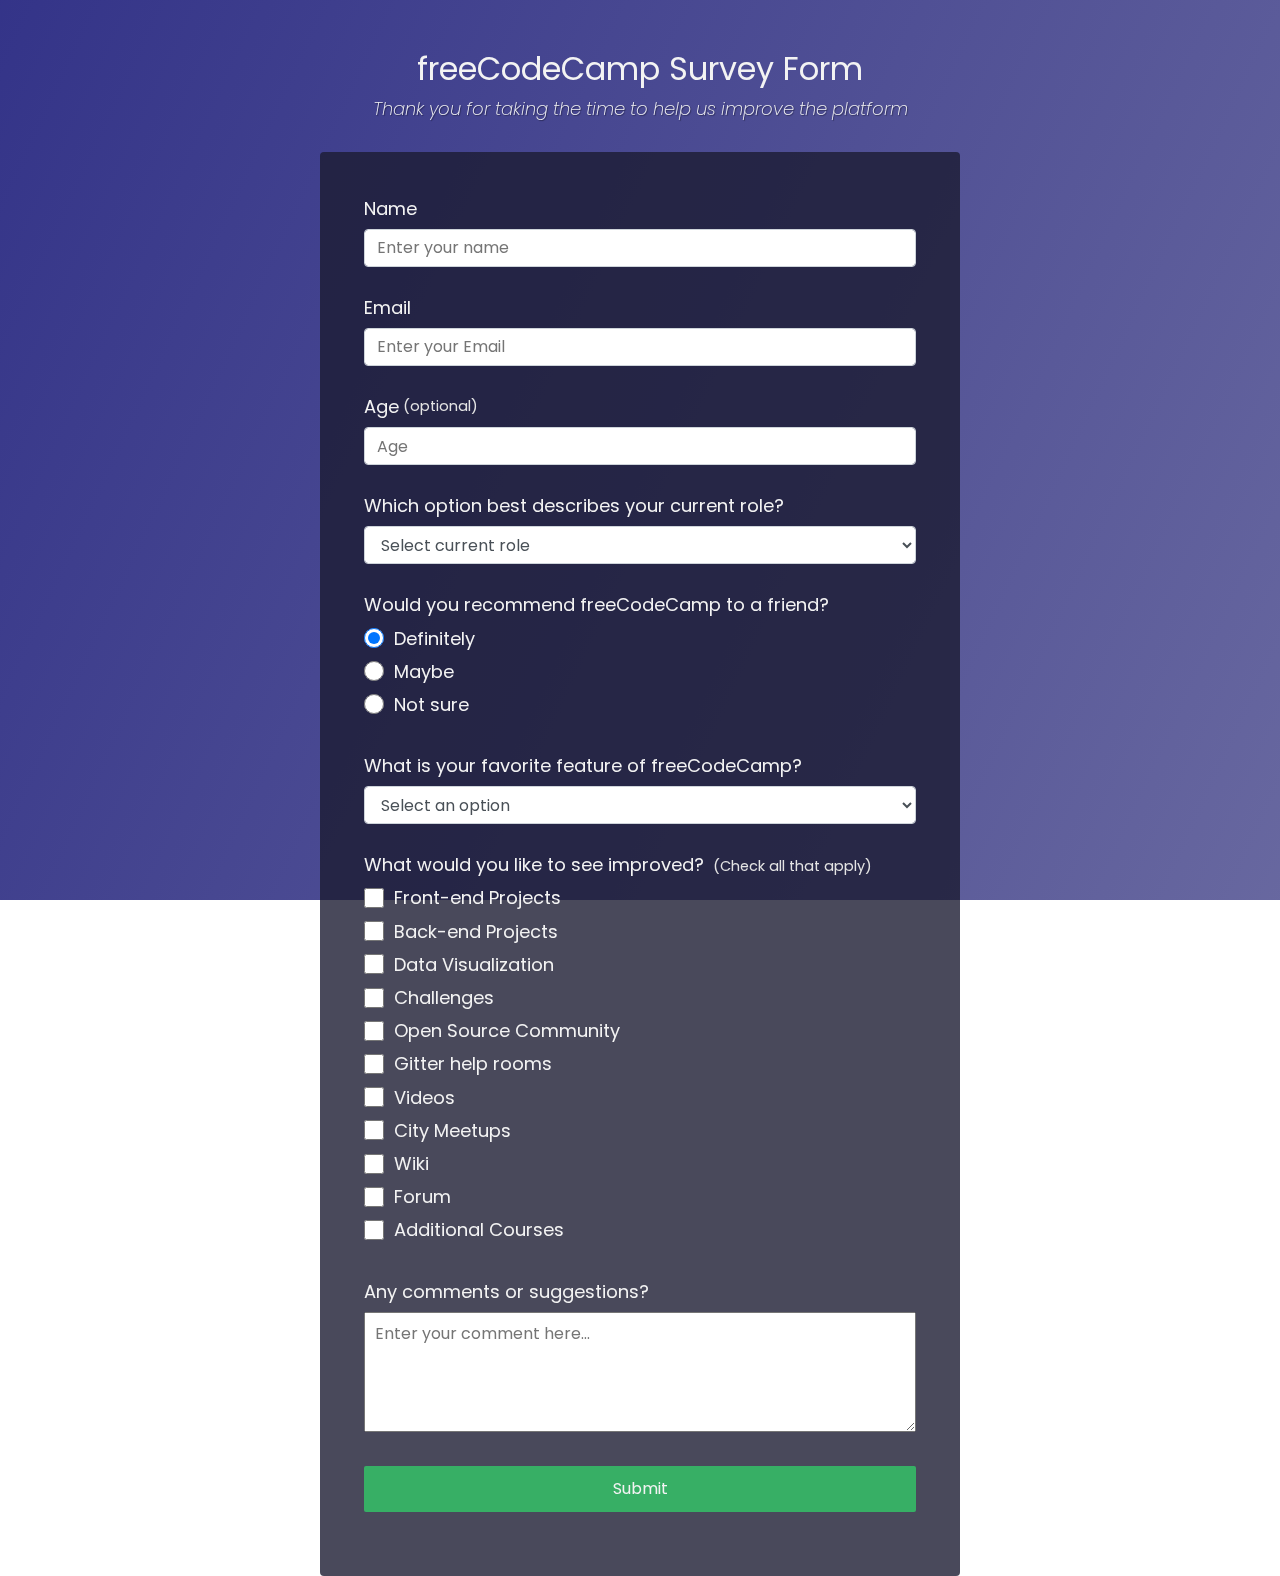
<file: Webpage Including Form/index.html>
<!DOCTYPE html>
<html lang="en">
<head>
    <meta charset="UTF-8">
    <meta name="viewport" content="width=device-width, initial-scale=1.0">
    <link rel="stylesheet" href="styles.css"type="text/css" />
    <title>mi formulario</title>
</head>
<body>
    <div class="container">
        <header class="header">
          <h1 id="title" class="text-center">freeCodeCamp Survey Form</h1>
          <p id="description" class="description text-center">
            Thank you for taking the time to help us improve the platform
          </p>
        </header>
        <form id="survey-form">
          <div class="form-group">
            <label id="name-label" for="name">Name</label>
            <input
              type="text"
              name="name"
              id="name"
              class="form-control"
              placeholder="Enter your name"
              required
            />
          </div>
          <div class="form-group">
            <label id="email-label" for="email">Email</label>
            <input
              type="email"
              name="email"
              id="email"
              class="form-control"
              placeholder="Enter your Email"
              required
            />
          </div>
          <div class="form-group">
            <label id="number-label" for="number"
              >Age<span class="clue">(optional)</span></label
            >
            <input
              type="number"
              name="age"
              id="number"
              min="10"
              max="99"
              class="form-control"
              placeholder="Age"
            />
          </div>
          <div class="form-group">
            <p>Which option best describes your current role?</p>
            <select id="dropdown" name="role" class="form-control" required>
              <option disabled selected value>Select current role</option>
              <option value="student">Student</option>
              <option value="job">Full Time Job</option>
              <option value="learner">Full Time Learner</option>
              <option value="preferNo">Prefer not to say</option>
              <option value="other">Other</option>
            </select>
          </div>
      
          <div class="form-group">
            <p>Would you recommend freeCodeCamp to a friend?</p>
            <label>
              <input
                name="user-recommend"
                value="definitely"
                type="radio"
                class="input-radio"
                checked
              />Definitely</label
            >
            <label>
              <input
                name="user-recommend"
                value="maybe"
                type="radio"
                class="input-radio"
              />Maybe</label
            >
      
            <label
              ><input
                name="user-recommend"
                value="not-sure"
                type="radio"
                class="input-radio"
              />Not sure</label
            >
          </div>
      
          <div class="form-group">
            <p>
              What is your favorite feature of freeCodeCamp?
            </p>
            <select id="most-like" name="mostLike" class="form-control" required>
              <option disabled selected value>Select an option</option>
              <option value="challenges">Challenges</option>
              <option value="projects">Projects</option>
              <option value="community">Community</option>
              <option value="openSource">Open Source</option>
            </select>
          </div>
      
          <div class="form-group">
            <p>
              What would you like to see improved?
              <span class="clue">(Check all that apply)</span>
            </p>
      
            <label
              ><input
                name="prefer"
                value="front-end-projects"
                type="checkbox"
                class="input-checkbox"
              />Front-end Projects</label
            >
            <label>
              <input
                name="prefer"
                value="back-end-projects"
                type="checkbox"
                class="input-checkbox"
              />Back-end Projects</label
            >
            <label
              ><input
                name="prefer"
                value="data-visualization"
                type="checkbox"
                class="input-checkbox"
              />Data Visualization</label
            >
            <label
              ><input
                name="prefer"
                value="challenges"
                type="checkbox"
                class="input-checkbox"
              />Challenges</label
            >
            <label
              ><input
                name="prefer"
                value="open-source-community"
                type="checkbox"
                class="input-checkbox"
              />Open Source Community</label
            >
            <label
              ><input
                name="prefer"
                value="gitter-help-rooms"
                type="checkbox"
                class="input-checkbox"
              />Gitter help rooms</label
            >
            <label
              ><input
                name="prefer"
                value="videos"
                type="checkbox"
                class="input-checkbox"
              />Videos</label
            >
            <label
              ><input
                name="prefer"
                value="city-meetups"
                type="checkbox"
                class="input-checkbox"
              />City Meetups</label
            >
            <label
              ><input
                name="prefer"
                value="wiki"
                type="checkbox"
                class="input-checkbox"
              />Wiki</label
            >
            <label
              ><input
                name="prefer"
                value="forum"
                type="checkbox"
                class="input-checkbox"
              />Forum</label
            >
            <label
              ><input
                name="prefer"
                value="additional-courses"
                type="checkbox"
                class="input-checkbox"
              />Additional Courses</label
            >
          </div>
      
          <div class="form-group">
            <p>Any comments or suggestions?</p>
            <textarea
              id="comments"
              class="input-textarea"
              name="comment"
              placeholder="Enter your comment here..."
            ></textarea>
          </div>
      
          <div class="form-group">
            <button type="submit" id="submit" class="submit-button">
              Submit
            </button>
          </div>
        </form>
      </div>
</body>
</html>
</file>
<file: Webpage Including Form/styles.css>
@import url('https://fonts.googleapis.com/css?family=Poppins:200i,400&display=swap');


:root {
    --color-white: #f3f3f3;
    --color-darkblue: #1b1b32;
    --color-darkblue-alpha: rgba(27, 27, 50, 0.8);
    --color-green: #37af65;
}

*,
*::before,
*::after {
    box-sizing: border-box;
}
body {
    font-family: 'Poppins', sans-serif;
    font-size: 1rem;
    font-weight: 400;
    margin: 0 20em 0 20em;
    line-height: 1.4;
    color: var(--color-white);
}

/* mobile friendly alternative to using background-attachment: fixed */

body::before {
    content: '';
    position: fixed;
    top: 0;
    left: 0;
    height: 100%;
    width: 100%;
    z-index: -1;
    background: var(--color-darkblue);
    background-image: linear-gradient(
        115deg,
        rgba(58, 58, 158, 0.8),
        rgba(136, 136, 206, 0.7)
      ),
      url(https://cdn.freecodecamp.org/testable-projects-fcc/images/survey-form-background.jpeg);
    background-size: cover;
    background-repeat: no-repeat;
    background-position: center;
}

h1 {
    font-weight: 400;
    line-height: 1.2;
}

p {
    font-size: 1.125rem;
}

h1, p {
    margin-top: 0;
    margin-bottom: 0.5rem;
}

label {
    display: flex;
    align-items: center;
    font-size: 1.125rem;
    margin-bottom: 0.5rem;
}

input,
button,
select,
textarea {
  margin: 0;
  font-family: inherit;
  font-size: inherit;
  line-height: inherit;
}

button {
    border: none;
}

.container {
    width: 100%;
    margin: 3.125rem auto 0 auto;
  }
  
  @media (min-width: 576px) {
    .container {
      max-width: 540px;
    }
  }
  
  @media (min-width: 768px) {
    .container {
      max-width: 720px;
    }
  }
  
  .header {
    padding: 0 0.625rem;
    margin-bottom: 1.875rem;
  }
  
  .description {
    font-style: italic;
    font-weight: 200;
    text-shadow: 1px 1px 1px rgba(0, 0, 0, 0.4);
  }
  
  .clue {
    margin-left: 0.25rem;
    font-size: 0.9rem;
    color: #e4e4e4;
  }
  
  .text-center {
    text-align: center;
  }
  
  /* form */

  
  form {
    background: var(--color-darkblue-alpha);
    padding: 2.5rem 0.625rem;
    border-radius: 0.25rem;
    box-sizing: content-box;
  }
  
  @media (min-width: 480px) {
    form {
      padding: 2.5rem;
    }
  }
  
  .form-group {
    margin: 0 auto 1.25rem auto;
    padding: 0.25rem;
  }
  
  .form-control {
    display: block;
    width: 100%;
    height: 2.375rem;
    padding: 0.375rem 0.75rem;
    color: #495057;
    background-color: #fff;
    background-clip: padding-box;
    border: 1px solid #ced4da;
    border-radius: 0.25rem;
    transition: border-color 0.15s ease-in-out, box-shadow 0.15s ease-in-out;
  }
  
  .form-control:focus {
    border-color: #80bdff;
    outline: 0;
    box-shadow: 0 0 0 0.2rem rgba(0, 123, 255, 0.25);
  }
  
  .input-radio,
  .input-checkbox {
    display: inline-block;
    margin-right: 0.625rem;
    min-height: 1.25rem;
    min-width: 1.25rem;
  }
  
  .input-textarea {
    min-height: 120px;
    width: 100%;
    padding: 0.625rem;
    resize: vertical;
  }
  
  .submit-button {
    display: block;
    width: 100%;
    padding: 0.75rem;
    background: var(--color-green);
    color: inherit;
    border-radius: 2px;
    cursor: pointer;
  }
</file>
